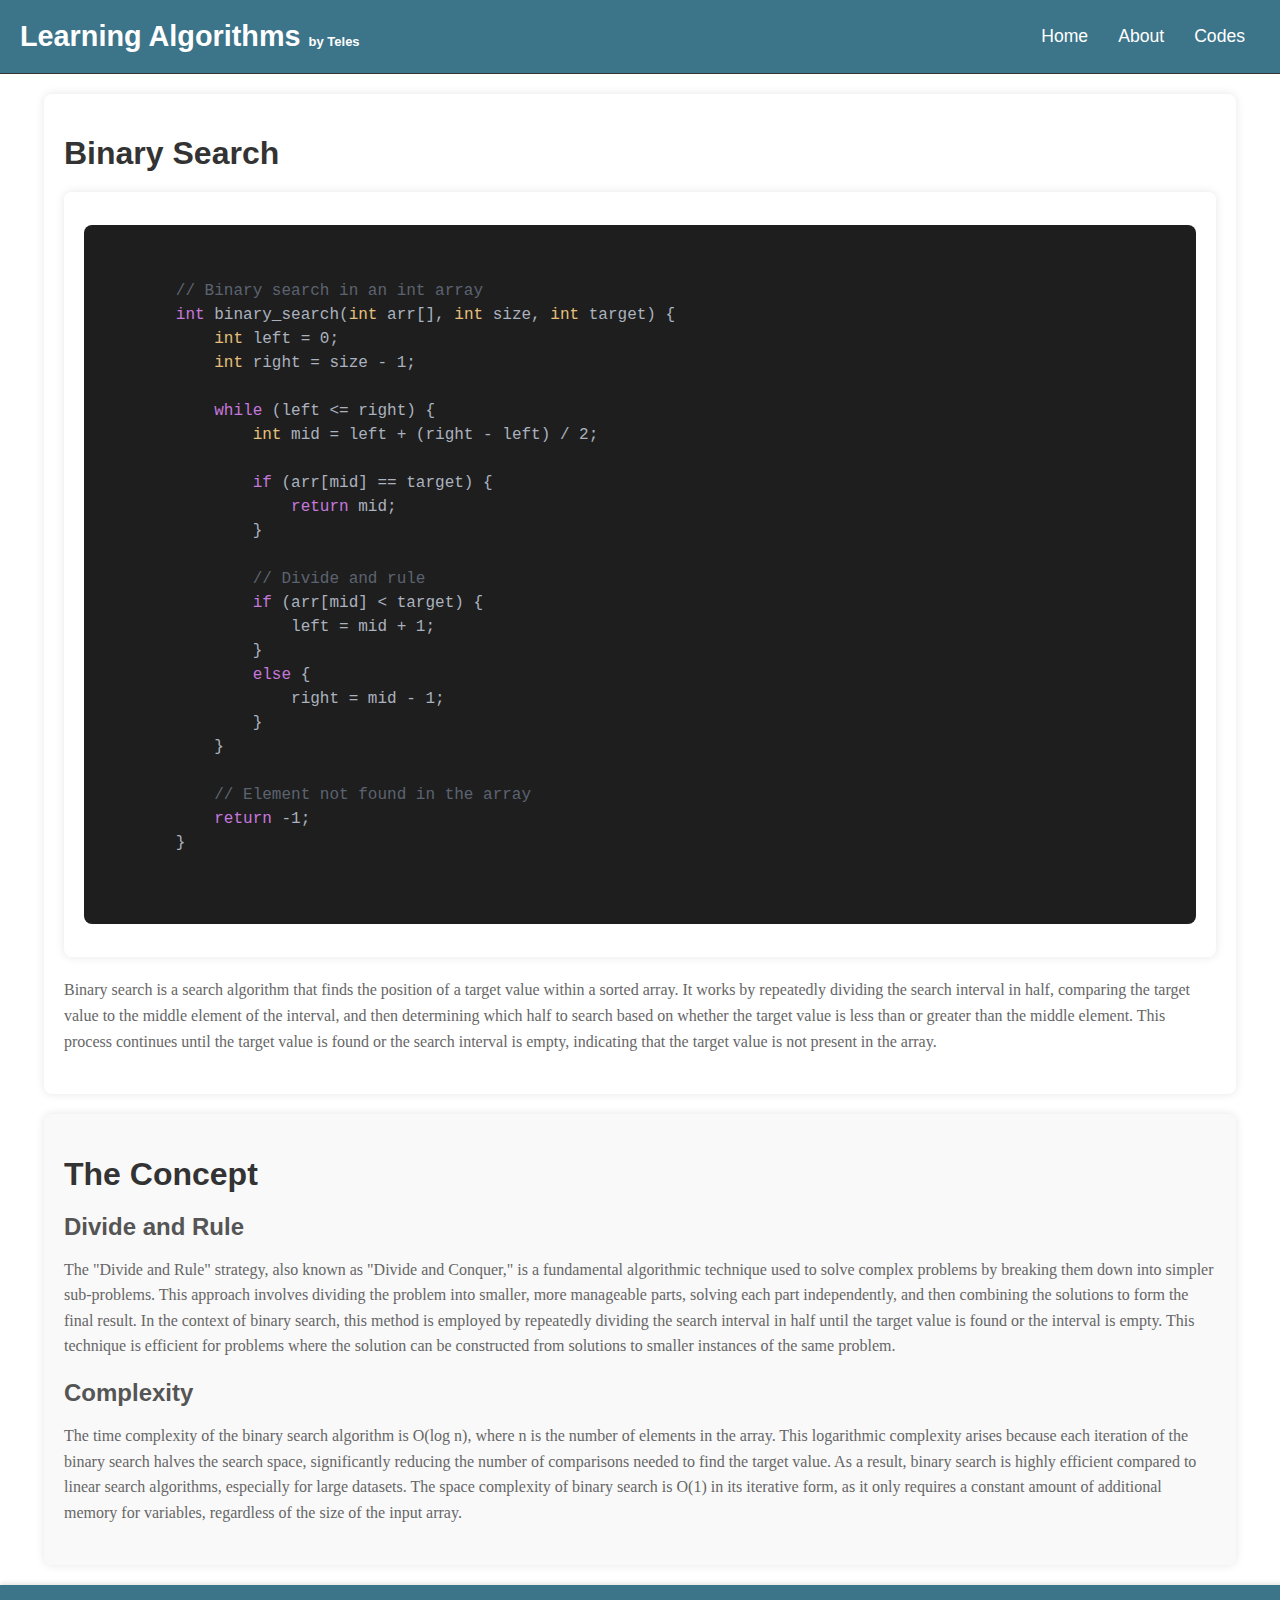
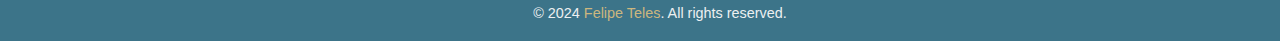
<file: pages/binary-search.html>
<html lang="en">

<head>
    <meta charset="UTF-8">
    <meta name="viewport" content="width=device-width, initial-scale=1.0">
    <title>Learning Algorithms - Binary Search</title>

    <link rel="stylesheet" type="text/css" href="../public/styles/layout.css">
    <link rel="stylesheet" type="text/css" href="../public/styles/algorithm.css">
</head>

<body>
    <header>
        <h3>Learning Algorithms <a href="https://github.com/felipersteles" target="_blank" class="teles">by Teles</a>
        </h3>
        <ul>
            <li><a href="../index.html">Home</a></li>
            <li><a href="#about">About</a></li>
            <li><a href="./codes.html">Codes</a></li>
        </ul>
    </header>
    <section class="apresentation">
        <h1>Binary Search</h1>
        <div class="code">
            <pre>
                <code>
        <span class="comment">// Binary search in an int array</span>
        <span class="keyword">int</span> binary_search(<span class="type">int</span> arr[], <span class="type">int</span> size, <span class="type">int</span> target) {
            <span class="type">int</span> left = 0;
            <span class="type">int</span> right = size - 1;
            
            <span class="keyword">while</span> (left &lt;= right) {
                <span class="type">int</span> mid = left + (right - left) / 2;
                
                <span class="keyword">if</span> (arr[mid] == target) {
                    <span class="keyword">return</span> mid;
                }
                
                <span class="comment">// Divide and rule</span>
                <span class="keyword">if</span> (arr[mid] &lt; target) {
                    left = mid + 1;
                }
                <span class="keyword">else</span> {
                    right = mid - 1;
                }
            }
            
            <span class="comment">// Element not found in the array</span>
            <span class="keyword">return</span> -1; 
        }
                </code>
            </pre>
        </div>
        <p>
            Binary search is a search algorithm that finds the position of a target value within a sorted array. It
            works by
            repeatedly dividing the search interval in half, comparing the target value to the middle element of the
            interval, and then determining which half to search based on whether the target value is less than or
            greater than
            the middle element. This process continues until the target value is found or the search interval is empty,
            indicating that the target value is not present in the array.
        </p>
    </section>
    <section class="explanation">
        <h1>The Concept</h1>

        <h2>Divide and Rule</h2>
        <p>
            The "Divide and Rule" strategy, also known as "Divide and Conquer," is a fundamental algorithmic technique
            used to solve complex problems by breaking them down into simpler sub-problems. This approach involves
            dividing the problem into smaller, more manageable parts, solving each part independently, and then
            combining the solutions to form the final result. In the context of binary search, this method is employed
            by repeatedly dividing the search interval in half until the target value is found or the interval is empty.
            This technique is efficient for problems where the solution can be constructed from solutions to smaller
            instances of the same problem.
        </p>

        <h2>Complexity</h2>
        <p>
            The time complexity of the binary search algorithm is O(log n), where n is the number of elements in the
            array. This logarithmic complexity arises because each iteration of the binary search halves the search
            space, significantly reducing the number of comparisons needed to find the target value. As a result, binary
            search is highly efficient compared to linear search algorithms, especially for large datasets. The space
            complexity of binary search is O(1) in its iterative form, as it only requires a constant amount of
            additional memory for variables, regardless of the size of the input array.
        </p>
    </section>

    <footer>
        <p class="copyright">© 2024 <a href="https://github.com/felipersteles">Felipe Teles</a>. All rights reserved.
        </p>
    </footer>
</body>

</html>
</file>
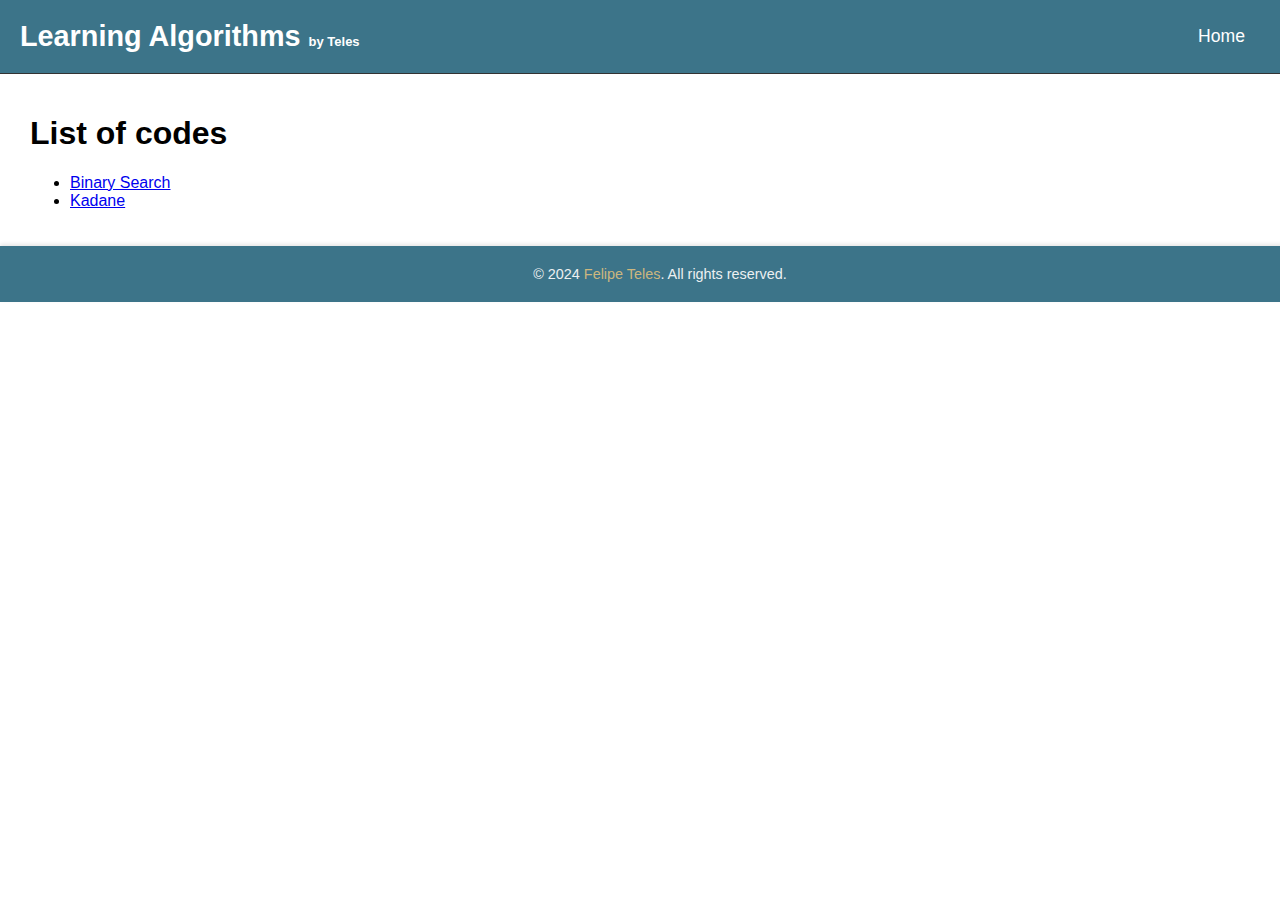
<file: pages/codes.html>
<html lang="en">

</html>

<head>
    <meta charset="UTF-8">
    <meta name="viewport" content="width=device-width, initial-scale=1.0">
    <title>Learning Algorithms - Codes</title>
    <meta name="description" content="Learning the applicability of 
        main algorithms and their value to the history of computing.">

    <link rel="stylesheet" type="text/css" href="../public/styles/layout.css">
</head>

<body>
    <header>
        <h3>Learning Algorithms <a href="https://github.com/felipersteles" target="_blank" class="teles">by Teles</a>
        </h3>
        <ul>
            <li><a href="../index.html">Home</a></li>
        </ul>
    </header>
    <section style="padding: 20px 30px;">
        <div>
            <h1> List of codes</h1>
        </div>

        <ul>
            <li><a href="../pages/binary-search.html">Binary Search</a></li>
            <li><a href="../pages/kadane.html">Kadane</a></li>
        </ul>
    </section>

    <footer>
        <p class="copyright">© 2024 <a href="https://github.com/felipersteles">Felipe Teles</a>. All rights reserved.
        </p>
    </footer>
</body>

</html>
</file>
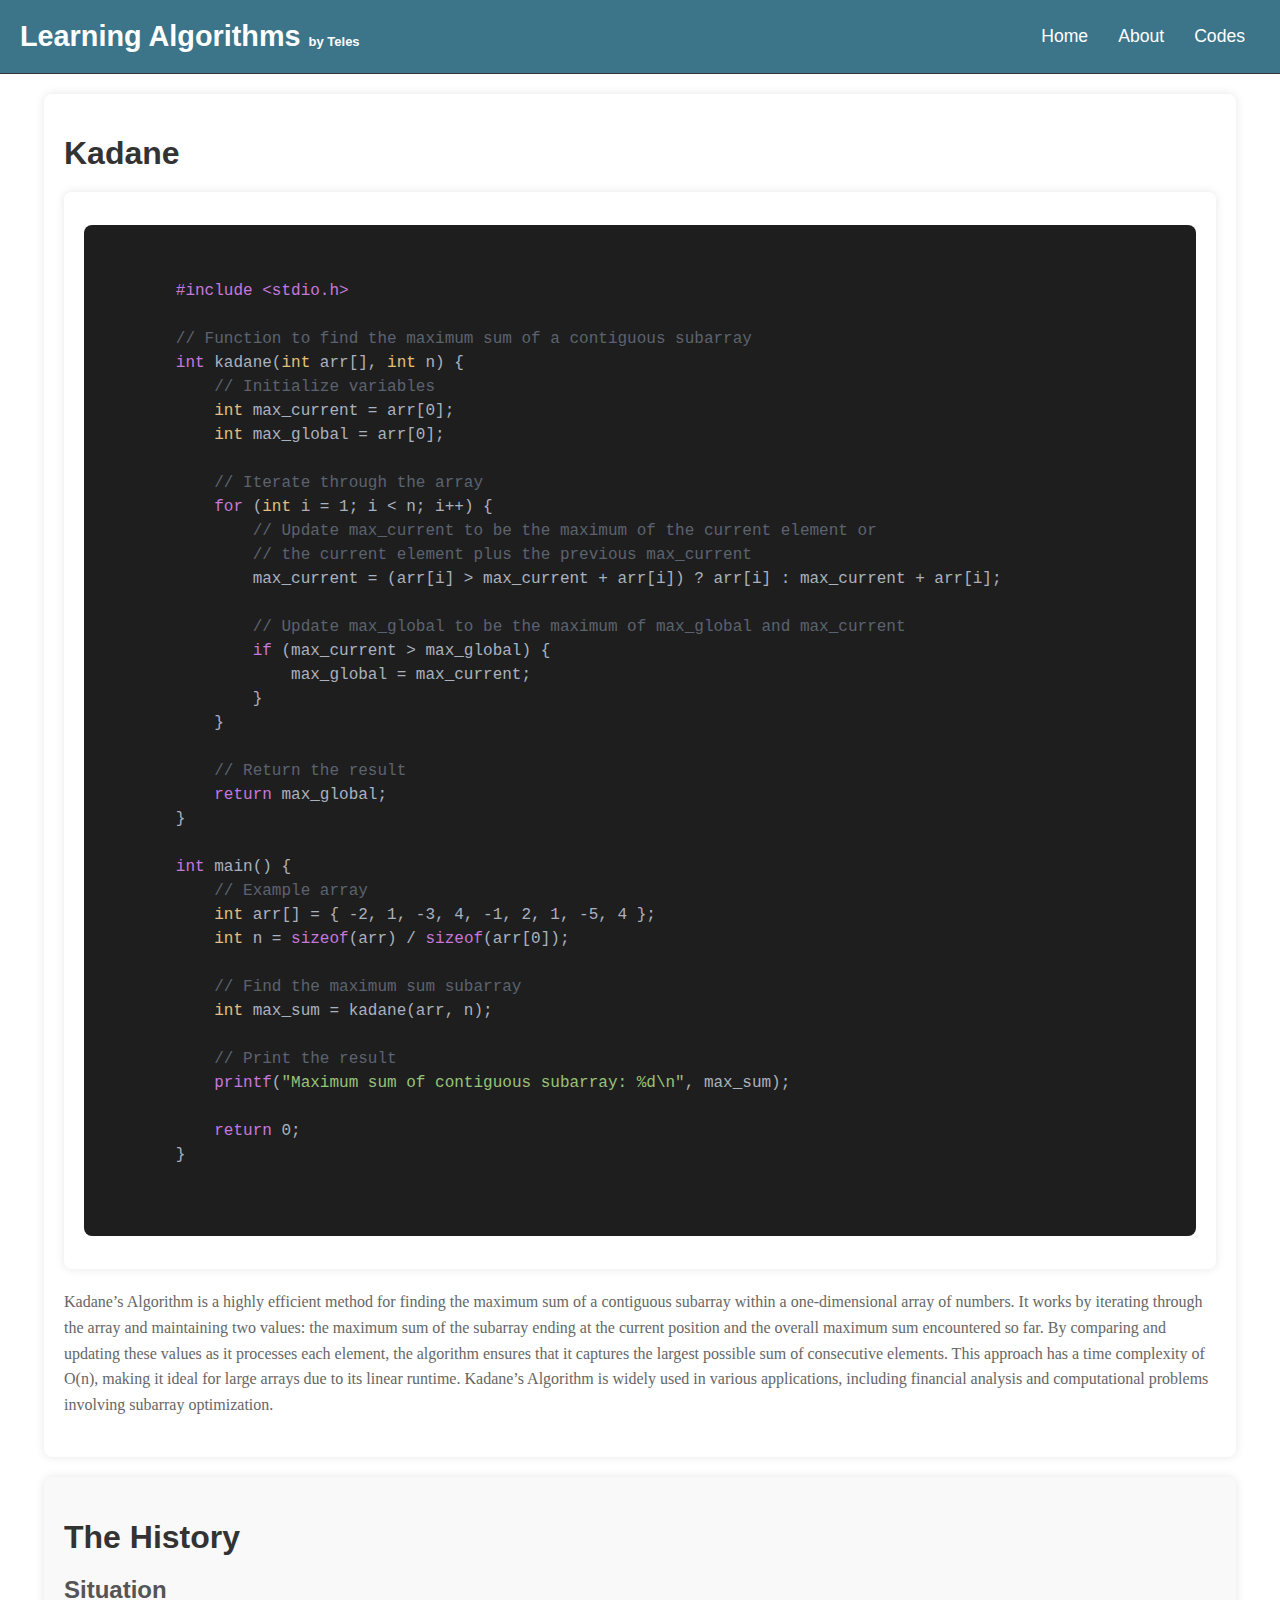
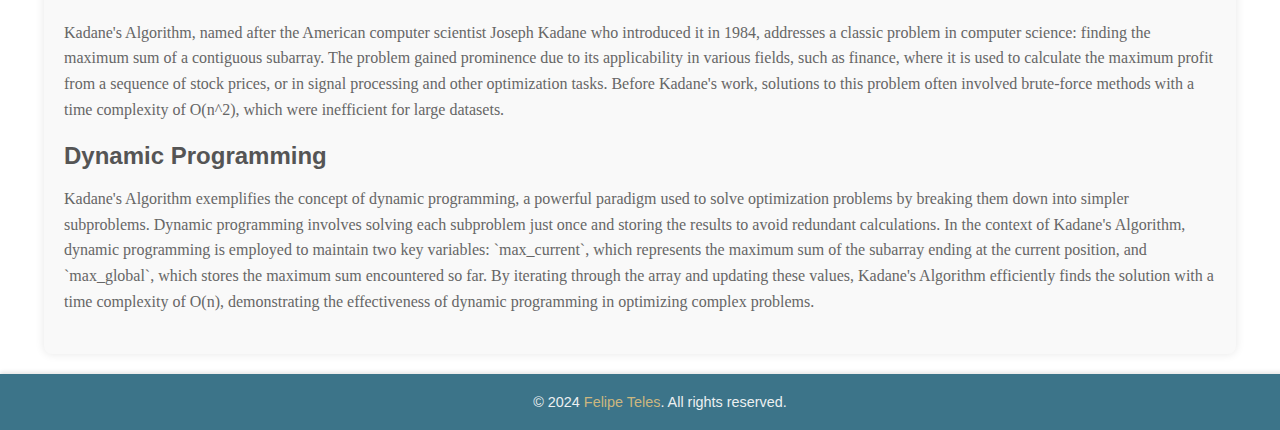
<file: pages/kadane.html>
<html lang="en">

<head>
    <meta charset="UTF-8">
    <meta name="viewport" content="width=device-width, initial-scale=1.0">
    <title>Learning Algorithms - Kadane</title>

    <link rel="stylesheet" type="text/css" href="../public/styles/layout.css">
    <link rel="stylesheet" type="text/css" href="../public/styles/algorithm.css">
</head>

<body>
    <header>
        <h3>Learning Algorithms <a href="https://github.com/felipersteles" target="_blank" class="teles">by Teles</a>
        </h3>
        <ul>
            <li><a href="../index.html">Home</a></li>
            <li><a href="#about">About</a></li>
            <li><a href="./codes.html">Codes</a></li>
        </ul>
    </header>
    <section class="apresentation">
        <h1>Kadane</h1>
        <div class="code">
            <pre>
                <code>
        <span class="keyword">#include &lt;stdio.h&gt;</span>
        
        <span class="comment">// Function to find the maximum sum of a contiguous subarray</span>
        <span class="keyword">int</span> kadane(<span class="type">int</span> arr[], <span class="type">int</span> n) {
            <span class="comment">// Initialize variables</span>
            <span class="type">int</span> max_current = arr[0];
            <span class="type">int</span> max_global = arr[0];
        
            <span class="comment">// Iterate through the array</span>
            <span class="keyword">for</span> (<span class="type">int</span> i = 1; i &lt; n; i++) {
                <span class="comment">// Update max_current to be the maximum of the current element or</span>
                <span class="comment">// the current element plus the previous max_current</span>
                max_current = (arr[i] &gt; max_current + arr[i]) ? arr[i] : max_current + arr[i];
        
                <span class="comment">// Update max_global to be the maximum of max_global and max_current</span>
                <span class="keyword">if</span> (max_current &gt; max_global) {
                    max_global = max_current;
                }
            }
        
            <span class="comment">// Return the result</span>
            <span class="keyword">return</span> max_global;
        }
        
        <span class="keyword">int</span> main() {
            <span class="comment">// Example array</span>
            <span class="type">int</span> arr[] = { -2, 1, -3, 4, -1, 2, 1, -5, 4 };
            <span class="type">int</span> n = <span class="keyword">sizeof</span>(arr) / <span class="keyword">sizeof</span>(arr[0]);
        
            <span class="comment">// Find the maximum sum subarray</span>
            <span class="type">int</span> max_sum = kadane(arr, n);
        
            <span class="comment">// Print the result</span>
            <span class="keyword">printf</span>(<span class="string">"Maximum sum of contiguous subarray: %d\n"</span>, max_sum);
        
            <span class="keyword">return</span> 0;
        }
                </code>
            </pre>
        </div>

        <p>
            Kadane’s Algorithm is a highly efficient method for finding the maximum sum of a contiguous subarray within
            a one-dimensional array of numbers. It works by iterating through the array and maintaining two values: the
            maximum sum of the subarray ending at the current position and the overall maximum sum encountered so far.
            By comparing and updating these values as it processes each element, the algorithm ensures that it captures
            the largest possible sum of consecutive elements. This approach has a time complexity of O(n), making it
            ideal for large arrays due to its linear runtime. Kadane’s Algorithm is widely used in various applications,
            including financial analysis and computational problems involving subarray optimization.
        </p>

    </section>
    <section class="explanation">
        <section class="history">
            <h1>The History</h1>

            <h2>Situation</h2>
            <p>
                Kadane's Algorithm, named after the American computer scientist Joseph Kadane who introduced it in 1984,
                addresses a classic problem in computer science: finding the maximum sum of a contiguous subarray. The
                problem gained prominence due to its applicability in various fields, such as finance, where it is used
                to calculate the maximum profit from a sequence of stock prices, or in signal processing and other
                optimization tasks. Before Kadane's work, solutions to this problem often involved brute-force methods
                with a time complexity of O(n^2), which were inefficient for large datasets.
            </p>

            <h2>Dynamic Programming</h2>
            <p>
                Kadane's Algorithm exemplifies the concept of dynamic programming, a powerful paradigm used to solve
                optimization problems by breaking them down into simpler subproblems. Dynamic programming involves
                solving each subproblem just once and storing the results to avoid redundant calculations. In the
                context of Kadane's Algorithm, dynamic programming is employed to maintain two key variables:
                `max_current`, which represents the maximum sum of the subarray ending at the current position, and
                `max_global`, which stores the maximum sum encountered so far. By iterating through the array and
                updating these values, Kadane's Algorithm efficiently finds the solution with a time complexity of O(n),
                demonstrating the effectiveness of dynamic programming in optimizing complex problems.
            </p>
        </section>

    </section>

    <footer>
        <p class="copyright">© 2024 <a href="https://github.com/felipersteles">Felipe Teles</a>. All rights reserved.
        </p>
    </footer>
</body>

</html>
</file>
<file: public/styles/layout.css>
/* General Styles */
body {
    margin: 0;
    font-family: Arial, sans-serif;
}

/* Header Styles */
header {
    background-color: #3c7489;
    color: white;
    padding: 20px;
    text-align: center;
    border-bottom: 1px solid #333;
    display: flex;
    align-items: center;
    justify-content: space-between;
    flex-wrap: wrap;
}

header h3 {
    margin: 0;
    font-size: 1.8em;
}

header ul {
    list-style-type: none;
    padding: 0;
    margin: 0;
    display: flex;
    flex-wrap: wrap;
    justify-content: center;
}

header li {
    margin: 0 15px;
}

header li a {
    color: white;
    text-decoration: none;
    font-size: 1.1em;
}

header li a:hover {
    text-decoration: underline;
}

header .teles {
    color: white;
    text-decoration: none;
    font-size: small;
    cursor: pointer;
}

header .teles:hover {
    font-size: medium;
    color: #ccb77f;
}

/* Centering Content */
.center {
    width: 100%;
    display: flex;
    align-items: center;
    justify-content: center;
}

/* References Section */
.references {
    display: flex;
    flex-direction: column;
    align-items: flex-start;
    justify-content: center;
    padding: 20px;
    margin: 20px auto 0;
    background-color: #f5f5f5;
    border-radius: 8px;
    box-shadow: 0 0 10px rgba(0, 0, 0, 0.1);
}

.references h1 {
    text-align: center;
    font-size: 2em;
    margin-bottom: 10px;
    color: #333;
}

.references ul {
    list-style-type: none;
    padding: 0;
    margin: 0;
}

.references li {
    margin: 10px 0;
    font-size: 1.1em;
}

.references a {
    color: #007bff;
    text-decoration: none;
    transition: color 0.3s ease;
}

.references a:hover {
    color: #0056b3;
    text-decoration: underline;
}

.references a+a {
    display: block;
    margin-top: 5px;
}

footer {
    background-color: #3c7489;
    color: #ecf0f1;
    padding: 20px;
    text-align: center;
    position: relative;
    bottom: 0;
    width: 100%;
    box-shadow: 0 -2px 4px rgba(0, 0, 0, 0.1);
}

footer .copyright {
    margin: 0;
    font-size: 0.9em;
}

footer a {
    color: #ccb77f;
    text-decoration: none;
}

footer a:hover {
    text-decoration: underline;
}

/* Responsive Design */
@media (max-width: 768px) {
    header {
        flex-direction: column;
    }

    header ul {
        flex-direction: column;
        padding: 0;
    }

    header li {
        margin: 10px 0;
    }
}

@media (max-width: 480px) {
    header h3 {
        font-size: 1.5em;
    }

    header li a {
        font-size: 1em;
    }

    .references h1 {
        font-size: 1.5em;
    }

    .references li {
        font-size: 1em;
    }
}
</file>
<file: public/styles/algorithm.css>
.apresentation {
    padding: 20px;
    margin: 20px auto;
    max-width: 90vw;
    background-color: #fff;
    border-radius: 8px;
    box-shadow: 0 0 10px rgba(0, 0, 0, 0.1);
}
.apresentation h1 {
    font-size: 2em;
    margin-bottom: 10px;
    color: #333;
}

.apresentation h2 {
    font-size: 1.5em;
    margin-top: 20px;
    margin-bottom: 10px;
    color: #555;
}

.apresentation p {
    font-size: 1em;
    line-height: 1.6;
    color: #666;
    margin-bottom: 20px;
    font-family: 'Georgia', serif;
}

.explanation {
    padding: 20px;
    margin: 20px auto;
    max-width: 90vw;
    background-color: #f9f9f9;
    border-radius: 8px;
    box-shadow: 0 0 10px rgba(0, 0, 0, 0.1);
}

.explanation h1 {
    font-size: 2em;
    margin-bottom: 10px;
    color: #333;
}

.explanation h2 {
    font-size: 1.5em;
    margin-top: 20px;
    margin-bottom: 10px;
    color: #555;
}

.explanation p {
    font-size: 1em;
    line-height: 1.6;
    color: #666;
    margin-bottom: 20px;
    font-family: 'Georgia', serif;
}

.code {
    padding: 20px;
    margin: 20px auto;
    max-width: 90vw;
    border-radius: 8px;
    box-shadow: 0 0 10px rgba(0, 0, 0, 0.1);
    color: #abb2bf;
}

.code h1{
    color: white;
}

.code pre {
    background-color: #1e1e1e;
    padding: 15px;
    border-radius: 8px;
    overflow-x: auto;
    white-space: pre-wrap; /* Allows for line breaks */
    color: #abb2bf; /* Light gray text color */
}

.code code {
    display: block;
    font-family: 'Courier New', Courier, monospace;
    font-size: 1em;
    line-height: 1.5;
}

/* Syntax highlighting */
.code .keyword {
    color: #c678dd; /* Purple color for keywords */
}

.code .type {
    color: #e5c07b; /* Yellow color for types */
}

.code .comment {
    color: #5c6370; /* Gray color for comments */
}

.code .string {
    color: #98c379; /* Green color for strings */
}

.code .function {
    color: #61afef; /* Blue color for function names */
}

.code .number {
    color: #d19a66; /* Orange color for numbers */
}
</file>
